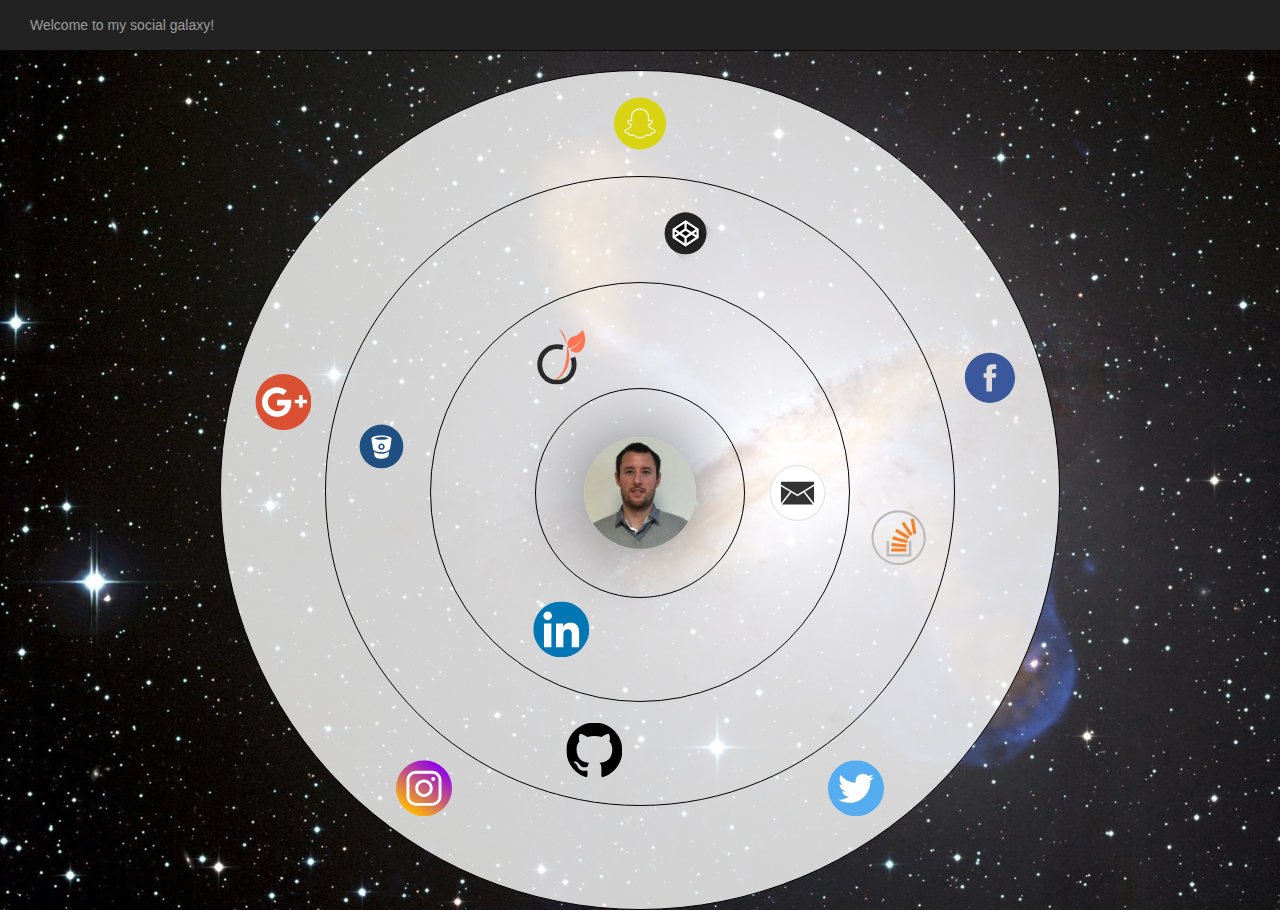
<file: index.html>
<html>
<head>
	<title>Beno&icirc;t HAGENBOURGER</title>
	<link rel="stylesheet" href="https://maxcdn.bootstrapcdn.com/bootstrap/3.3.7/css/bootstrap.min.css" integrity="sha384-BVYiiSIFeK1dGmJRAkycuHAHRg32OmUcww7on3RYdg4Va+PmSTsz/K68vbdEjh4u" crossorigin="anonymous">
    <link rel="stylesheet" type="text/css" href="css/custom.css">
    <script src="https://code.jquery.com/jquery-3.1.1.slim.min.js" integrity="sha256-/SIrNqv8h6QGKDuNoLGA4iret+kyesCkHGzVUUV0shc=" crossorigin="anonymous"></script>
    <script src="https://maxcdn.bootstrapcdn.com/bootstrap/3.3.7/js/bootstrap.min.js" integrity="sha384-Tc5IQib027qvyjSMfHjOMaLkfuWVxZxUPnCJA7l2mCWNIpG9mGCD8wGNIcPD7Txa" crossorigin="anonymous"></script>
    <script>
		(function(i,s,o,g,r,a,m){i['GoogleAnalyticsObject']=r;i[r]=i[r]||function(){
		(i[r].q=i[r].q||[]).push(arguments)},i[r].l=1*new Date();a=s.createElement(o),
		m=s.getElementsByTagName(o)[0];a.async=1;a.src=g;m.parentNode.insertBefore(a,m)
		})(window,document,'script','https://www.google-analytics.com/analytics.js','ga');

		ga('create', 'UA-88412190-1', 'auto');
		ga('send', 'pageview');
	</script>
	<script>
		var trackOutboundLink = function(url) {
		   ga('send', 'event', 'outbound', 'click', url, {
		     'transport': 'beacon',
		     'hitCallback': function(){document.location = url;}
		   });
		}
	</script>
</head>
<body>
	<nav class="navbar navbar-inverse navbar-fixed-top">
		<div class="container-fluid">
			<p class="navbar-text">Welcome to my social galaxy!</p>
		</div>
	</nav>
	<div class="container-fluid">
		<div class="row">
			<div class="col-md-12">
				<div class="wrapper">
					<div class="circle circle-wrapper">
						<div class="circle circle-big">
					  		<a href='https://www.facebook.com/bhagenbourger' class='facebook' onclick="trackOutboundLink('https://www.facebook.com/bhagenbourger'); return false;"><img src='images/icons/facebook.svg' /></a>
					  		<a href='https://www.instagram.com/bhagenbourger' class='instagram' onclick="trackOutboundLink('https://www.instagram.com/bhagenbourger'); return false;"><img src='images/icons/instagram.svg' /></a>
					  		<a href='https://twitter.com/bhagenbourger' class='twitter' onclick="trackOutboundLink('https://twitter.com/bhagenbourger'); return false;"><img src='images/icons/twitter.svg' /></a>
					  		<a href='https://plus.google.com/u/0/+Beno%C3%AEtHAGENBOURGER' class='googleplus' onclick="trackOutboundLink('https://plus.google.com/u/0/+Beno%C3%AEtHAGENBOURGER'); return false;"><img src='images/icons/googleplus.svg' /></a>
					  		<a href='#' class='snapchat' data-toggle="tooltip" data-placement="bottom" title="Add me on Snapchat: h4g3n8"><img src='images/icons/snapchat.svg' /></a>
							<div class="circle circle-medium">
					  			<a href='http://stackoverflow.com/users/6017485/b3n' class='stackoverflow' onclick="trackOutboundLink('http://stackoverflow.com/users/6017485/b3n'); return false;"><img src='images/icons/stackoverflow.svg' /></a>
					  			<a href='http://codepen.io/bhagenbourger' class='codepen' onclick="trackOutboundLink('http://codepen.io/bhagenbourger'); return false;"><img src='images/icons/codepen.svg' /></a>
					  			<a href='https://github.com/bhagenbourger' class='github' onclick="trackOutboundLink('https://github.com/bhagenbourger'); return false;"><img src='images/icons/github.svg' /></a>
					  			<a href='https://bitbucket.org/bhagenbourger' class='bitbucket' onclick="trackOutboundLink('https://bitbucket.org/bhagenbourger'); return false;"><img src='images/icons/bitbucket.svg' /></a>
								<div class="circle circle-little">
					      			<div class='me' data-toggle="tooltip" data-placement="top" title="Hi! I'm Beno&icirc;t, I'm a fan of new technologies, innovation, sport and good food."></div>
						  			<a href='mailto:benoit@hagenbourger.fr' class='mail'><img src='images/icons/mail.svg' /></a>
						  			<a href='https://www.viadeo.com/p/002l0wla7k05p7m' class='viadeo' onclick="trackOutboundLink('https://www.viadeo.com/p/002l0wla7k05p7m'); return false;"><img src='images/icons/viadeo.svg' /></a>
						  			<a href='https://www.linkedin.com/in/bhagenbourger' class='linkedin' onclick="trackOutboundLink('https://www.linkedin.com/in/bhagenbourger'); return false;"><img src='images/icons/linkedin.svg' /></a>
								</div>
							</div>
						</div>
					</div>
				</div>
			</div>
		</div>
	</div>
	<script type="text/javascript">
		$(function () {
  			$('[data-toggle="tooltip"]').tooltip()
		})
	</script>
</body>
</html>
</file>
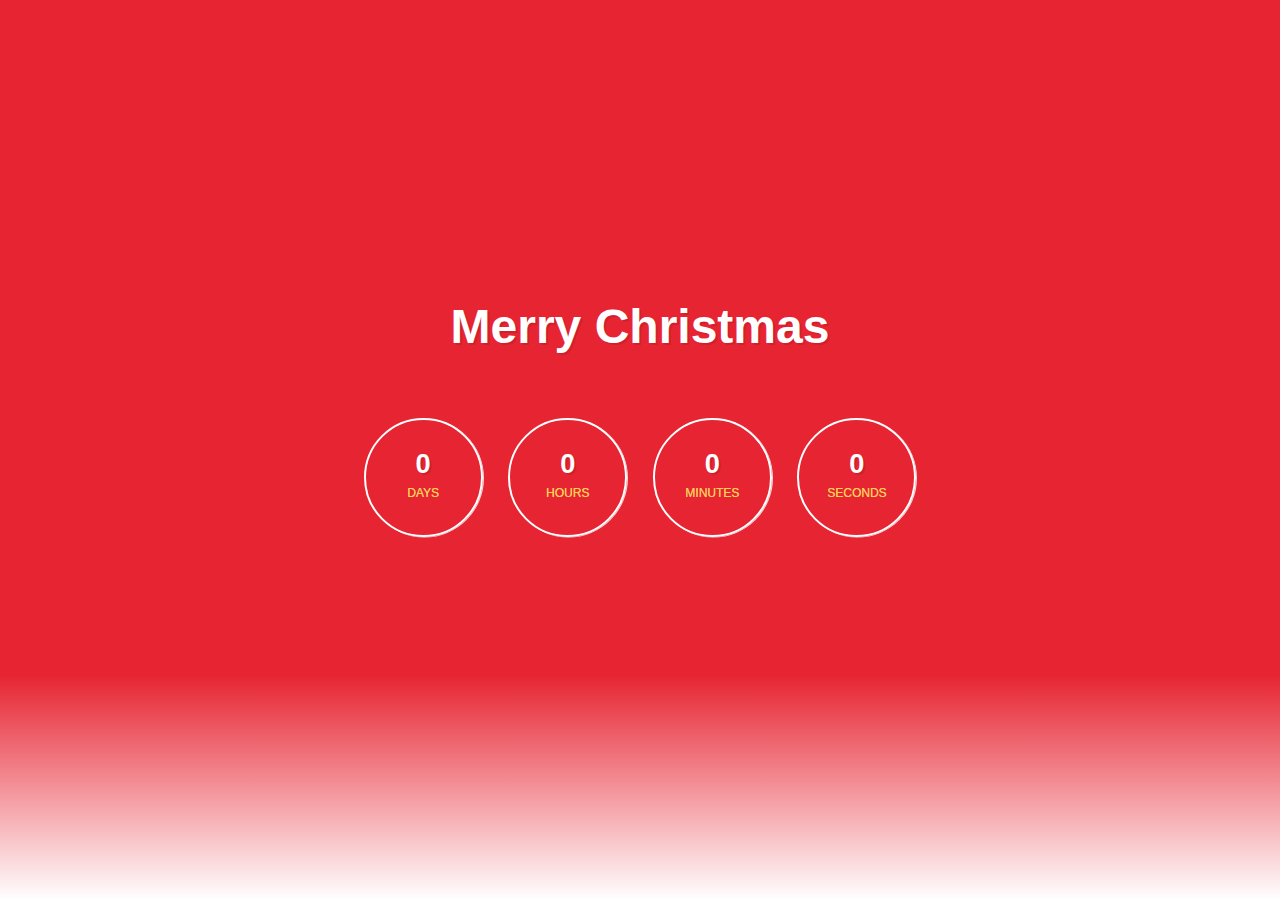
<file: src/countdown/christmas.html>
<!DOCTYPE html PUBLIC "-//W3C//DTD XHTML 1.1//EN"   "http://www.w3.org/TR/xhtml11/DTD/xhtml11.dtd">

<html xmlns="http://www.w3.org/1999/xhtml" xml:lang="fr">

<head>
  <title>Countdown christmas</title>
  <meta name="viewport" content="width=device-width, initial-scale=1">
  <script type="text/javascript" src="../js/simplecountdown-2.0.1.js"></script>
  <script type="text/javascript" src="../js/themes/simplecountdown-theme-christmas-0.0.1.js"></script>
  <script>
    (function(i,s,o,g,r,a,m){i['GoogleAnalyticsObject']=r;i[r]=i[r]||function(){
    (i[r].q=i[r].q||[]).push(arguments)},i[r].l=1*new Date();a=s.createElement(o),
    m=s.getElementsByTagName(o)[0];a.async=1;a.src=g;m.parentNode.insertBefore(a,m)
    })(window,document,'script','https://www.google-analytics.com/analytics.js','ga');

    ga('create', 'UA-88412190-1', 'auto');
    ga('send', 'pageview');
  </script>

  <style>
    html, body {
      height: 100%;
      text-align: center;
      margin: 0px;
      padding: 0px;
    }
    .main {
      height: 100%;
      width: 100%;
      display: table;
    }
    .wrapper {
      display: table-cell;
      height: 100%;
      width: auto;
      vertical-align: middle;
    }
  </style>
</head>

<body>
  <div class="main">
    <div id="myCountdown" class="wrapper"></div>
  </div>
  <script type="text/javascript">
    var deadline = '2019-12-25T00:00:00';
    SimpleCountdown.autoDisplay('myCountdown', deadline, "christmas");
  </script>
</body>

</html>
</file>
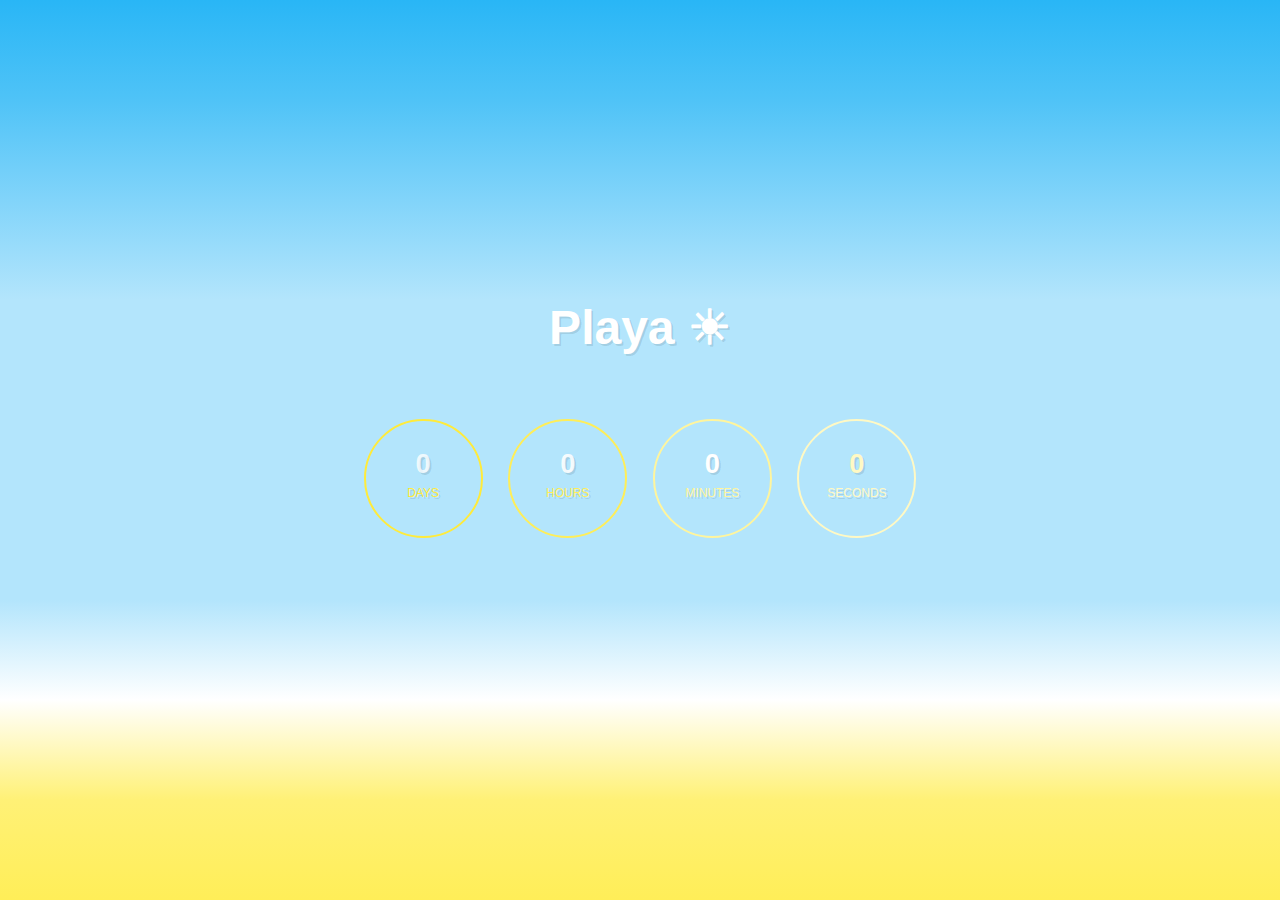
<file: src/countdown/playa.html>
<!DOCTYPE html PUBLIC "-//W3C//DTD XHTML 1.1//EN"   "http://www.w3.org/TR/xhtml11/DTD/xhtml11.dtd">

<html xmlns="http://www.w3.org/1999/xhtml" xml:lang="fr">

<head>
  <title>Countdown playa</title>
  <meta name="viewport" content="width=device-width, initial-scale=1">
  <script type="text/javascript" src="../js/simplecountdown-2.0.1.js"></script>
  <script type="text/javascript" src="../js/themes/simplecountdown-theme-playa-0.0.1.js"></script>
  <script>
    (function(i,s,o,g,r,a,m){i['GoogleAnalyticsObject']=r;i[r]=i[r]||function(){
    (i[r].q=i[r].q||[]).push(arguments)},i[r].l=1*new Date();a=s.createElement(o),
    m=s.getElementsByTagName(o)[0];a.async=1;a.src=g;m.parentNode.insertBefore(a,m)
    })(window,document,'script','https://www.google-analytics.com/analytics.js','ga');

    ga('create', 'UA-88412190-1', 'auto');
    ga('send', 'pageview');
  </script>

  <style>
    html, body {
      height: 100%;
      text-align: center;
      margin: 0px;
      padding: 0px;
    }
    .main {
      height: 100%;
      width: 100%;
      display: table;
    }
    .wrapper {
      display: table-cell;
      height: 100%;
      width: auto;
      vertical-align: middle;
    }
  </style>
</head>

<body>
  <div class="main">
    <div id="myCountdown" class="wrapper"></div>
  </div>
  <script type="text/javascript">
    var deadline = '2019-08-15T12:00:00';
    SimpleCountdown.autoDisplay('myCountdown', deadline, "playa");
  </script>
</body>

</html>
</file>
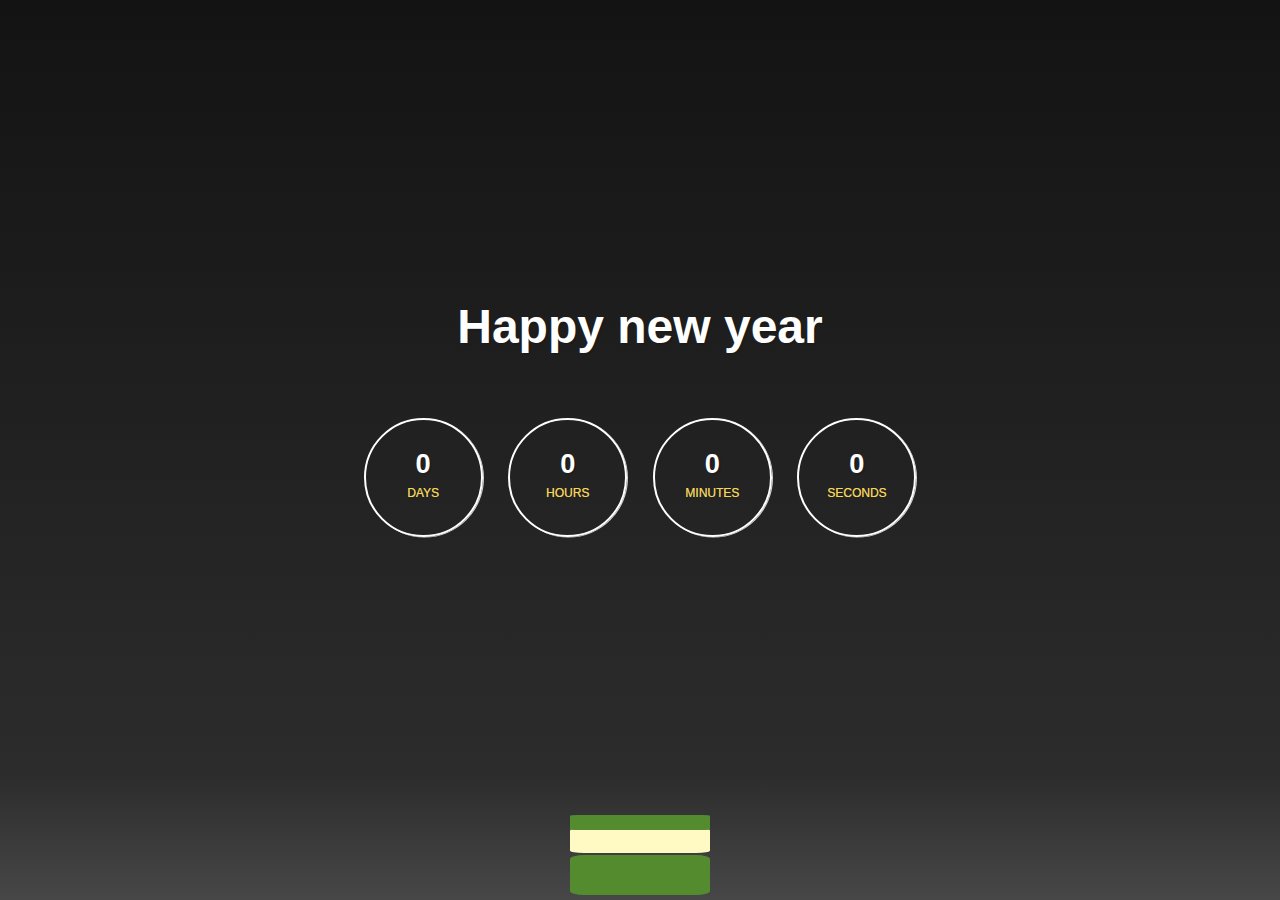
<file: src/countdown/year.html>
<!DOCTYPE html PUBLIC "-//W3C//DTD XHTML 1.1//EN"   "http://www.w3.org/TR/xhtml11/DTD/xhtml11.dtd">

<html xmlns="http://www.w3.org/1999/xhtml" xml:lang="fr">

<head>
  <title>Countdown year</title>
  <meta name="viewport" content="width=device-width, initial-scale=1">
  <script type="text/javascript" src="../js/simplecountdown-2.0.1.js"></script>
  <script type="text/javascript" src="../js/themes/simplecountdown-theme-year-0.0.2.js"></script>
  <script>
    (function(i,s,o,g,r,a,m){i['GoogleAnalyticsObject']=r;i[r]=i[r]||function(){
    (i[r].q=i[r].q||[]).push(arguments)},i[r].l=1*new Date();a=s.createElement(o),
    m=s.getElementsByTagName(o)[0];a.async=1;a.src=g;m.parentNode.insertBefore(a,m)
    })(window,document,'script','https://www.google-analytics.com/analytics.js','ga');

    ga('create', 'UA-88412190-1', 'auto');
    ga('send', 'pageview');
  </script>

  <style>
    html, body {
      height: 100%;
      text-align: center;
      margin: 0px;
      padding: 0px;
    }
    .main {
      height: 100%;
      width: 100%;
      display: table;
    }
    .wrapper {
      display: table-cell;
      height: 100%;
      width: auto;
      vertical-align: middle;
    }
  </style>
</head>

<body>
  <div class="main">
    <div id="myCountdown" class="wrapper"></div>
  </div>
  <script type="text/javascript">
    var deadline = '2020-01-01T00:00:00';
    SimpleCountdown.autoDisplay('myCountdown', deadline, "year");
  </script>
</body>

</html>
</file>
<file: css/custom.css>
body{
  background: url(../images/sky-lights-space-dark.jpg) no-repeat;
  background-size: cover;
}

.wrapper{
    padding-top: 70px;
}

.circle{
    position: relative;
    border: solid 1px black;
    border-radius: 50%;
    margin: 0 auto 0;
}

.circle-wrapper {
    background-color: rgba(255,255,255,0.8);
    box-shadow: 1px 10px solid black;
    width: 60em;
    height: 60em;
}

.circle-big {
    top: 7.5em;
    width: 45em;
    height: 45em;
}

.circle-medium {
    top: 7.5em;
    width: 30em;
    height: 30em;
}

.circle-little {
    top: 7.5em;
    width: 15em;
    height: 15em;
}

.circle-big a {
    display: block;
    position: absolute;
    top: 50%; left: 50%;
    width: 4em; height: 4em;
    margin: -2em;
}

.circle-big a img { 
  display: block; width: 100%;
  transition: 0.5s ease;
}

.circle-big a img:hover{
    transform: scale(1.2) rotate(360deg);
    transition-duration: 0.5s;
}

.me{
    display: block;
    position: absolute;
    top: 50%; 
    left: 50%;
    width: 8em; 
    height: 8em;
    border-radius: 50%;
    margin: -4em;
    background: url("../images/me.jpeg") no-repeat; 
    background-size: 8em 8em;
    box-shadow: 0px 0px 75px rgba(0,0,0,0.5);
}

.linkedin { 
  transform: rotate(120deg) translate(11.25em) rotate(-120deg); 
}

.viadeo { 
  transform: rotate(240deg) translate(11.25em) rotate(-240deg); 
}

.mail { 
  transform: rotate(0deg) translate(11.25em) rotate(-0deg); 
}

.stackoverflow { 
  transform: rotate(10deg) translate(18.75em) rotate(-10deg); 
}

.github { 
  transform: rotate(100deg) translate(18.75em) rotate(-100deg); 
}

.bitbucket { 
  transform: rotate(190deg) translate(18.75em) rotate(-190deg); 
}

.codepen { 
  transform: rotate(280deg) translate(18.75em) rotate(-280deg); 
}

.facebook { 
  transform: rotate(342deg) translate(26.25em) rotate(-342deg); 
}

.twitter { 
  transform: rotate(54deg) translate(26.25em) rotate(-54deg); 
}

.instagram { 
  transform: rotate(126deg) translate(26.25em) rotate(-126deg); 
}

.googleplus { 
  transform: rotate(194deg) translate(26.25em) rotate(-194deg);
}

.snapchat { 
  transform: rotate(270deg) translate(26.25em) rotate(-270deg); 
}
</file>
